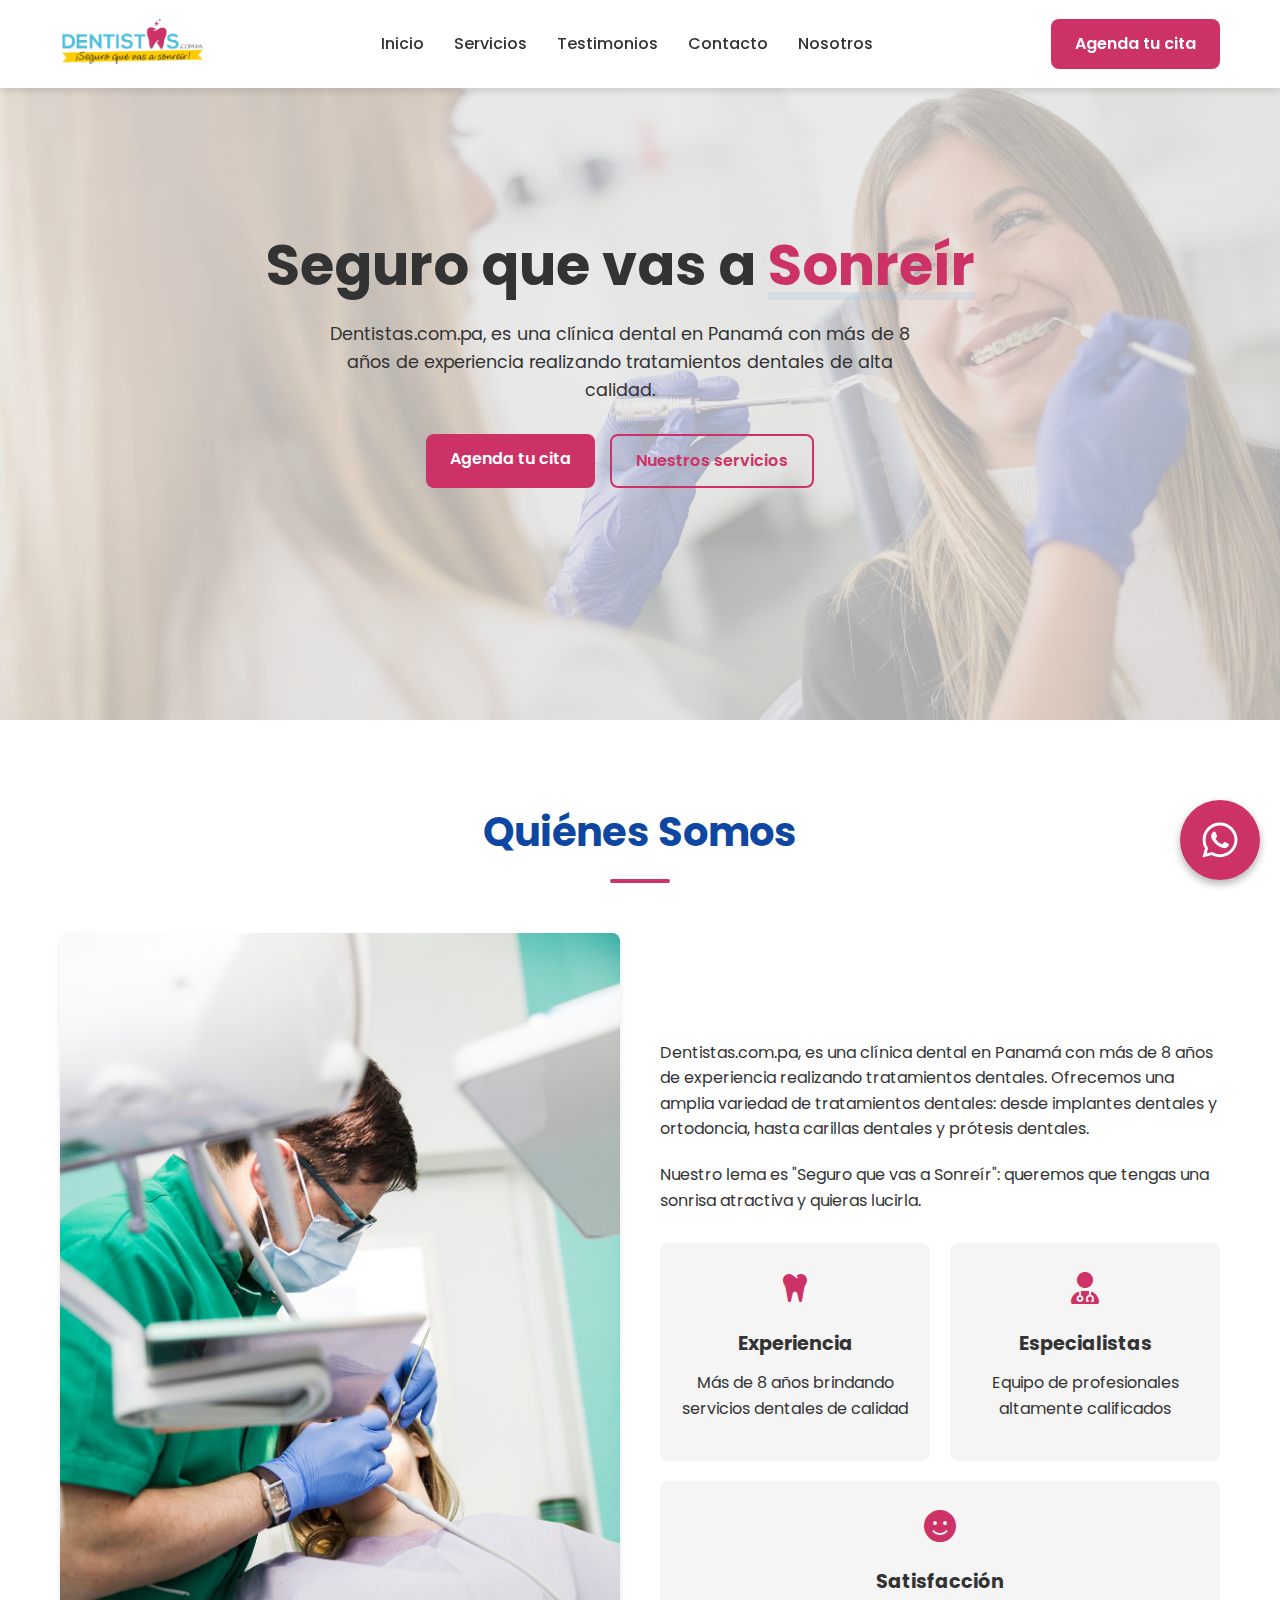
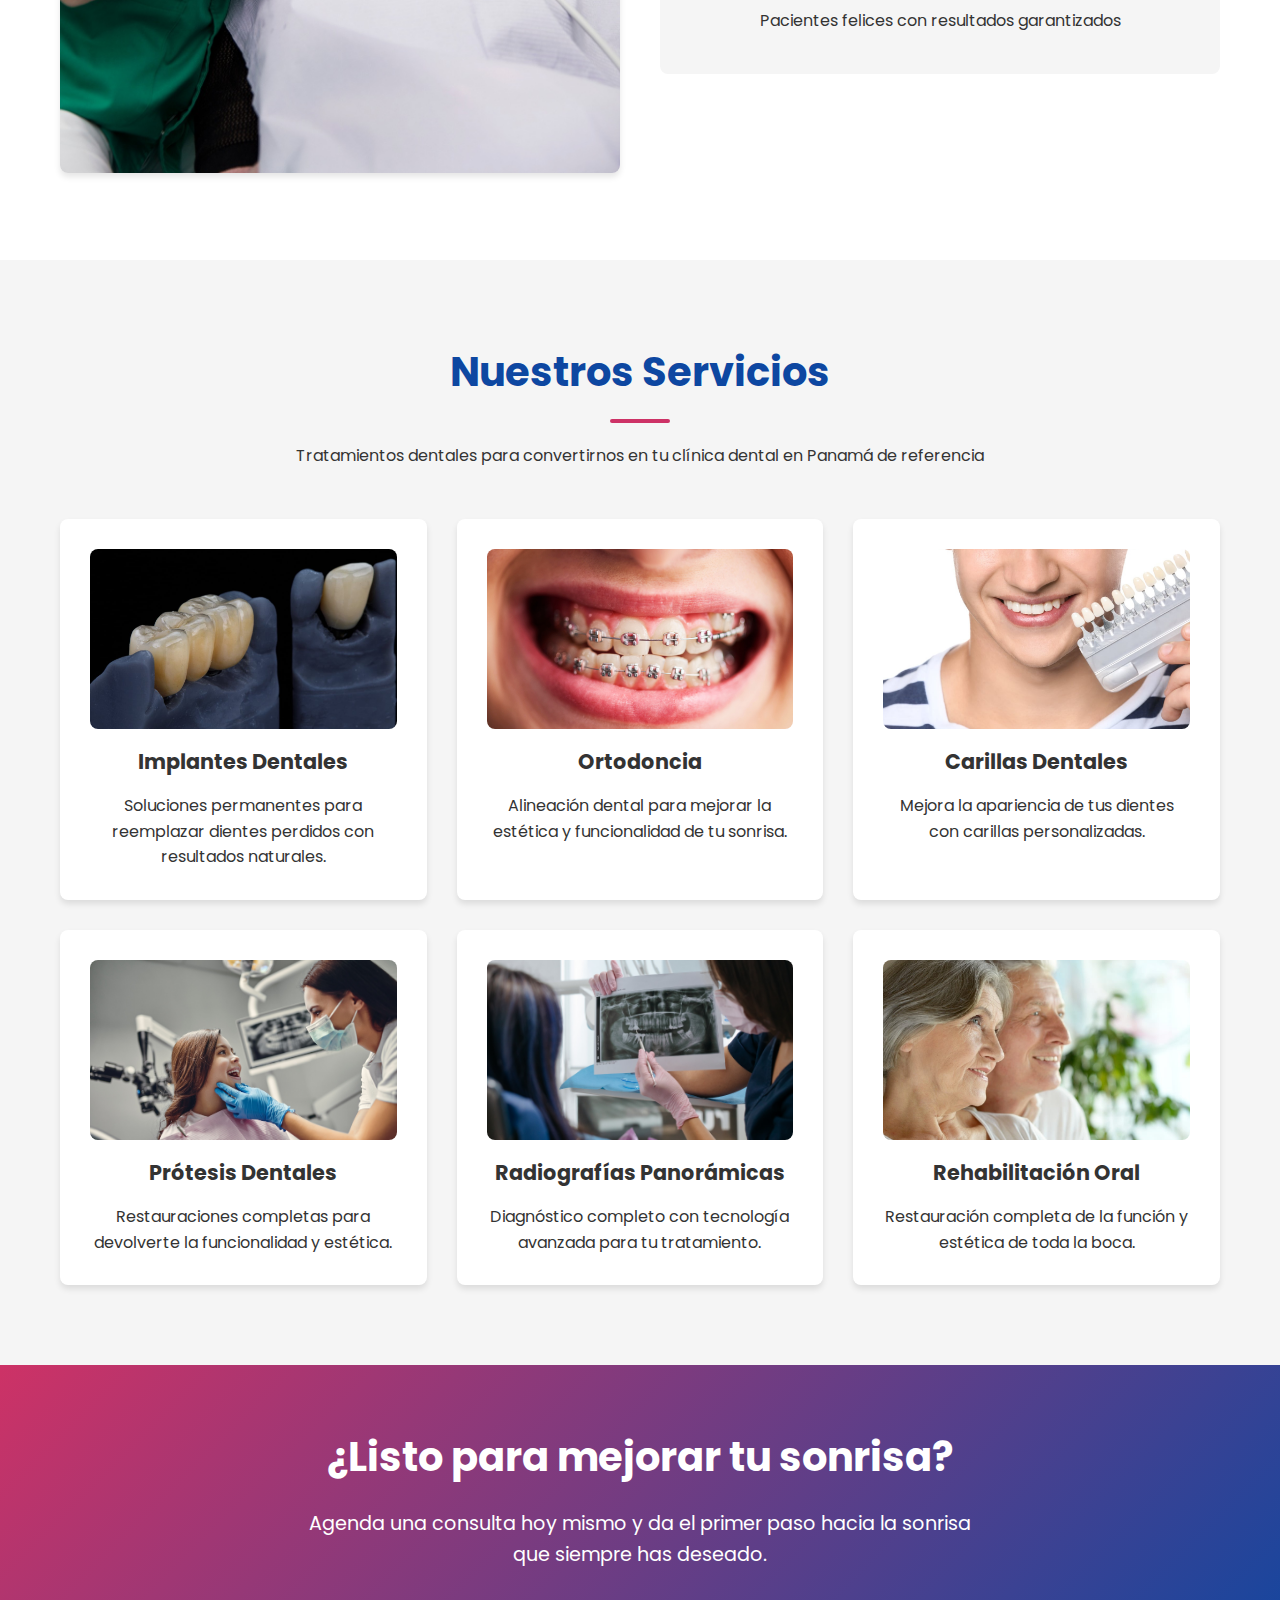
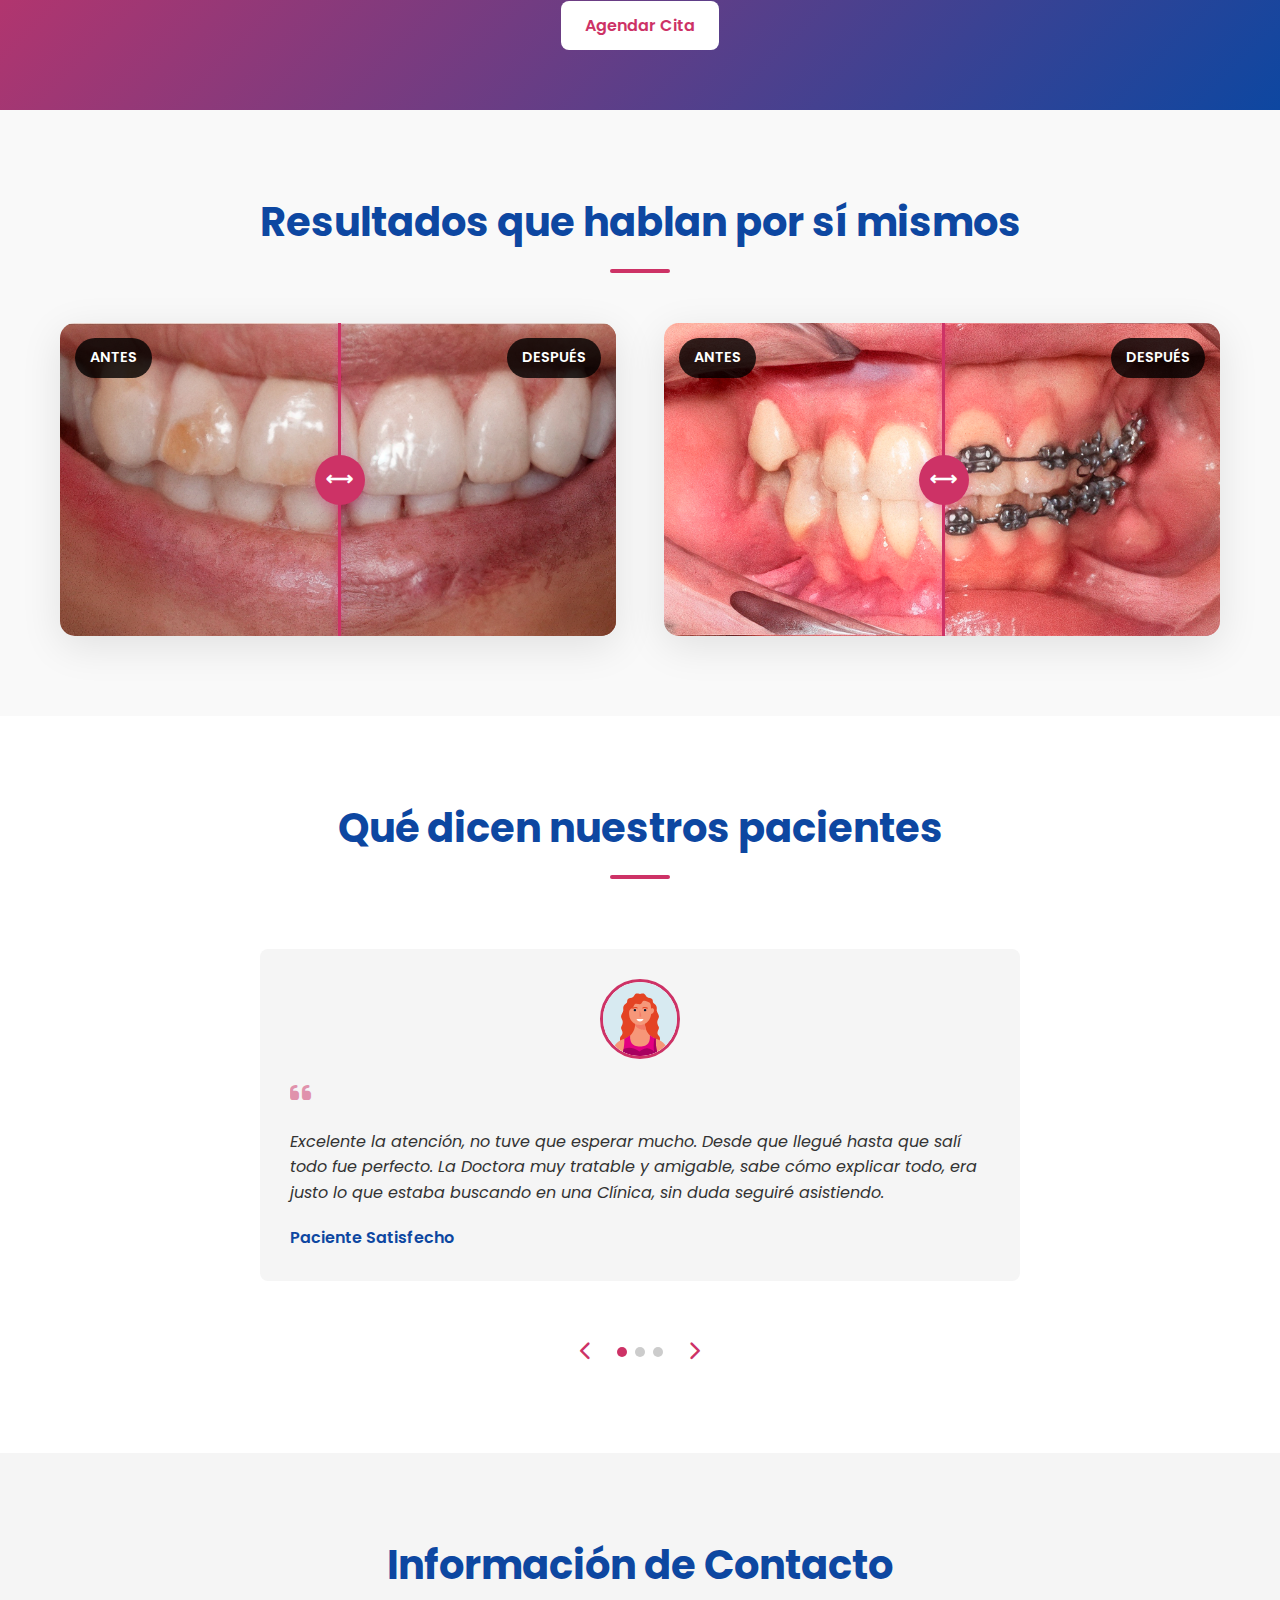
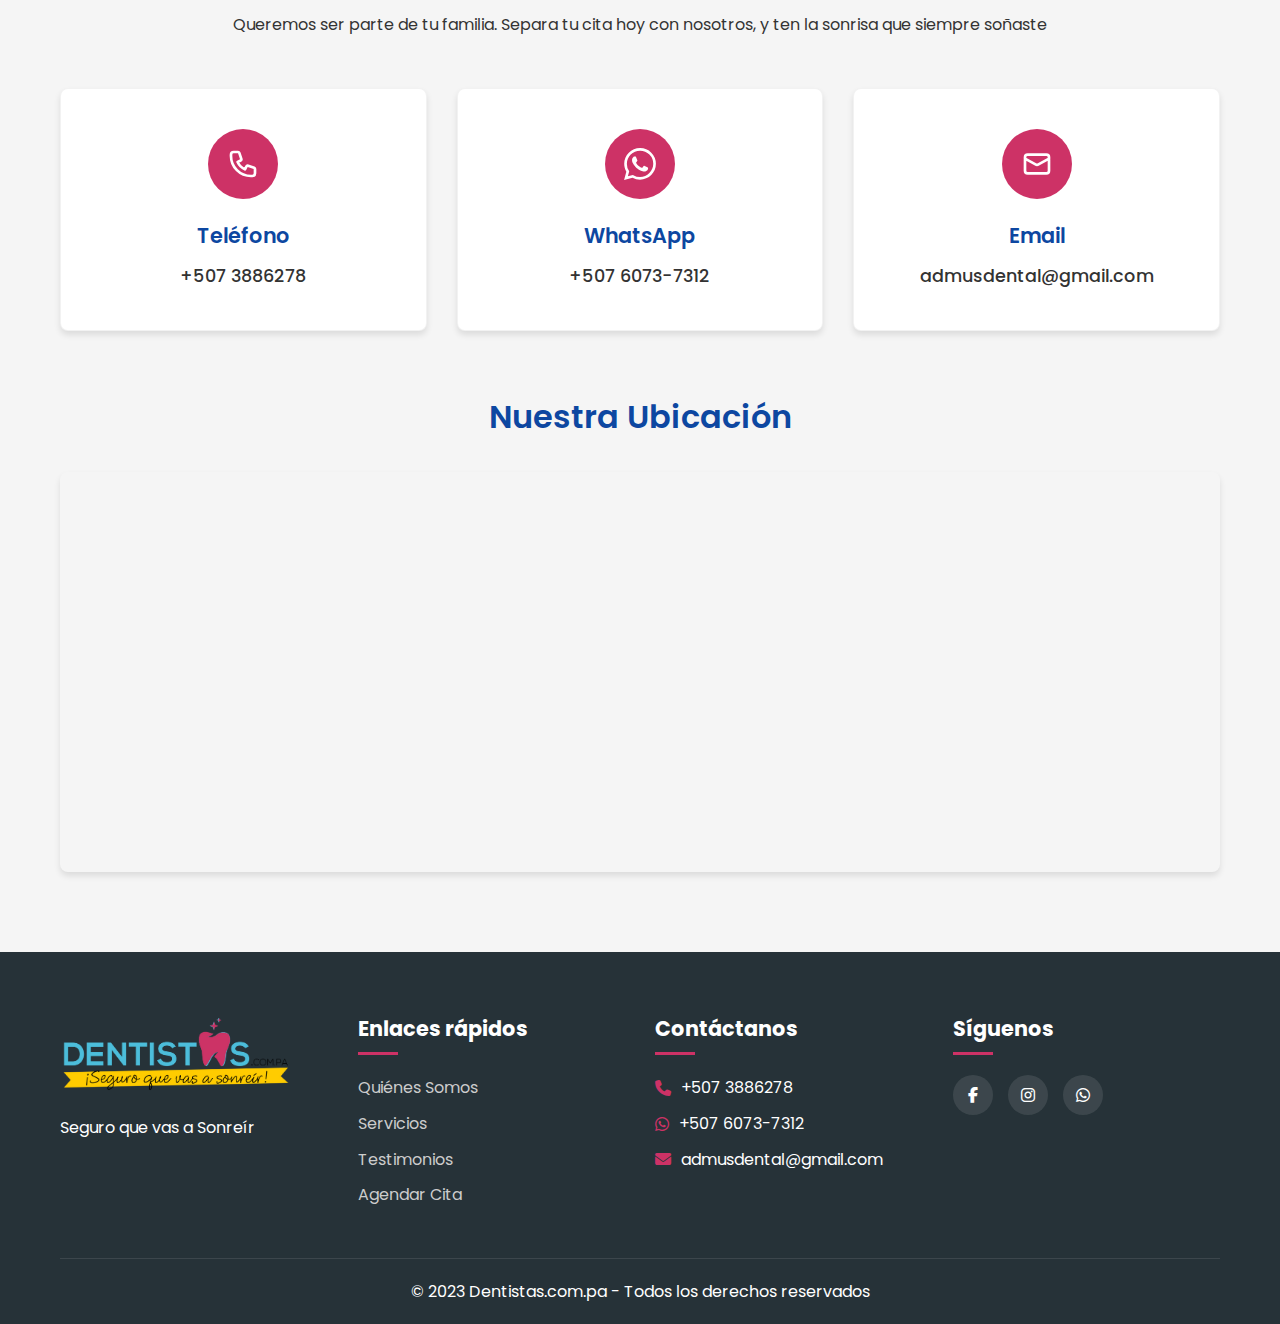
<file: index.html>
<!DOCTYPE html>
<html lang="es">
<head>
    <meta charset="UTF-8">
    <meta name="viewport" content="width=device-width, initial-scale=1.0">
    <title>Dentistas.com.pa - Clínica Dental en Panamá</title>
    <link rel="stylesheet" href="css/styles.css">
    <link rel="stylesheet" href="https://cdnjs.cloudflare.com/ajax/libs/font-awesome/6.4.0/css/all.min.css">
    <link rel="preconnect" href="https://fonts.googleapis.com">
    <link rel="preconnect" href="https://fonts.gstatic.com" crossorigin>
    <link href="https://fonts.googleapis.com/css2?family=Poppins:wght@300;400;500;600;700&display=swap" rel="stylesheet">
</head>
<body>
    <!-- Botón de WhatsApp flotante -->
    <a href="https://api.whatsapp.com/send/?phone=50760737312&text&type=phone_number&app_absent=0" target="_blank" class="whatsapp-float">
        <img src="images/whatsapp-icon.svg" alt="WhatsApp" width="40" height="40">
    </a>
    <header class="header">
        <div class="container">
            <div class="header-content">
                <div class="logo">
                    <a href="index.html">
                        <img src="images/logo.png" alt="Dentistas.com.pa Logo">
                    </a>
                </div>
                <nav class="main-nav">
                    <ul class="nav-list">
                        <li><a href="#inicio">Inicio</a></li>
                        <li><a href="#servicios">Servicios</a></li>
                        <li><a href="#testimonios">Testimonios</a></li>
                        <li><a href="#contacto">Contacto</a></li>
                        <li><a href="#nosotros">Nosotros</a></li>
                        <li class="mobile-cta"><a href="#agendar" class="btn btn-primary">Agenda tu cita</a></li>
                    </ul>
                </nav>
                <div class="cta-button">
                    <a href="#agendar" class="btn btn-primary">Agenda tu cita</a>
                </div>
                <button class="mobile-menu-toggle">
                    <span></span>
                    <span></span>
                    <span></span>
                </button>
            </div>
        </div>
    </header>

    <section class="hero">
        <div class="container">
            <div class="hero-content">
                <div class="hero-text">
                    <h1>Seguro que vas a <span>Sonreír</span></h1>
                    <p>Dentistas.com.pa, es una clínica dental en Panamá con más de 8 años de experiencia realizando tratamientos dentales de alta calidad.</p>
                    <div class="hero-buttons">
                        <a href="#agendar" class="btn btn-primary">Agenda tu cita</a>
                        <a href="#servicios" class="btn btn-outline">Nuestros servicios</a>
                    </div>
                </div>

            </div>
        </div>
    </section>
    <section id="quienes-somos" class="about">
        <div class="container">
            <div class="section-header">
                <h2>Quiénes Somos</h2>
                <div class="section-divider"></div>
            </div>
            <div class="about-content">
                <div class="about-image">
                    <img src="images/imgi_30_f3da04d739ae273aed5b028756615f18.jpeg" alt="Clínica Dental">
                </div>
                <div class="about-text">
                    <p>Dentistas.com.pa, es una clínica dental en Panamá con más de 8 años de experiencia realizando tratamientos dentales. Ofrecemos una amplia variedad de tratamientos dentales: desde implantes dentales y ortodoncia, hasta carillas dentales y prótesis dentales.</p>
                    <p>Nuestro lema es "Seguro que vas a Sonreír": queremos que tengas una sonrisa atractiva y quieras lucirla.</p>
                    <div class="about-features">
                        <div class="feature">
                            <div class="feature-icon">
                                <i class="fas fa-tooth"></i>
                            </div>
                            <h3>Experiencia</h3>
                            <p>Más de 8 años brindando servicios dentales de calidad</p>
                        </div>
                        <div class="feature">
                            <div class="feature-icon">
                                <i class="fas fa-user-md"></i>
                            </div>
                            <h3>Especialistas</h3>
                            <p>Equipo de profesionales altamente calificados</p>
                        </div>
                        <div class="feature">
                            <div class="feature-icon">
                                <i class="fas fa-smile"></i>
                            </div>
                            <h3>Satisfacción</h3>
                            <p>Pacientes felices con resultados garantizados</p>
                        </div>
                    </div>
                </div>
            </div>
        </div>
    </section>

    <section id="servicios" class="services">
        <div class="container">
            <div class="section-header">
                <h2>Nuestros Servicios</h2>
                <div class="section-divider"></div>
                <p>Tratamientos dentales para convertirnos en tu clínica dental en Panamá de referencia</p>
            </div>
            <div class="services-grid">
                <div class="service-card">
                    <div class="service-image">
                        <img src="images/implantes dentales.jpg" alt="Implantes Dentales">
                    </div>
                    <h3>Implantes Dentales</h3>
                    <p>Soluciones permanentes para reemplazar dientes perdidos con resultados naturales.</p>
                </div>
                <div class="service-card">
                    <div class="service-image">
                        <img src="images/ortodoncia.jpg" alt="Ortodoncia">
                    </div>
                    <h3>Ortodoncia</h3>
                    <p>Alineación dental para mejorar la estética y funcionalidad de tu sonrisa.</p>
                </div>
                <div class="service-card">
                    <div class="service-image">
                        <img src="images/carillas dentales.jpg" alt="Carillas Dentales">
                    </div>
                    <h3>Carillas Dentales</h3>
                    <p>Mejora la apariencia de tus dientes con carillas personalizadas.</p>
                </div>
                <div class="service-card">
                    <div class="service-image">
                        <img src="images/protesis dentales.jpg" alt="Prótesis Dentales">
                    </div>
                    <h3>Prótesis Dentales</h3>
                    <p>Restauraciones completas para devolverte la funcionalidad y estética.</p>
                </div>
                <div class="service-card">
                    <div class="service-image">
                        <img src="images/radiografias panoramicas.jpg" alt="Radiografías Panorámicas">
                    </div>
                    <h3>Radiografías Panorámicas</h3>
                    <p>Diagnóstico completo con tecnología avanzada para tu tratamiento.</p>
                </div>
                <div class="service-card">
                    <div class="service-image">
                        <img src="images/rehabilitacion oral.jpg" alt="Rehabilitación Oral">
                    </div>
                    <h3>Rehabilitación Oral</h3>
                    <p>Restauración completa de la función y estética de toda la boca.</p>
                </div>
            </div>
        </div>
    </section>

    <section class="cta-section">
        <div class="container">
            <div class="cta-content">
                <h2>¿Listo para mejorar tu sonrisa?</h2>
                <p>Agenda una consulta hoy mismo y da el primer paso hacia la sonrisa que siempre has deseado.</p>
                <a href="#agendar" class="btn btn-light">Agendar Cita</a>
            </div>
        </div>
    </section>

    <section id="antes-despues" class="before-after-section">
        <div class="container">
            <div class="section-header">
                <h2>Resultados que hablan por sí mismos</h2>
                <div class="section-divider"></div>
            </div>
            <div class="before-after-container">
                <div class="case-wrapper">
                    <div class="image-compare">
                        <div class="image-wrapper">
                            <img src="images/antes 1.png" alt="Antes del tratamiento" class="before-image">
                            <img src="images/despues 1.png" alt="Después del tratamiento" class="after-image">
                        </div>
                        <div class="slider-handle">
                            <div class="slider-button"></div>
                        </div>
                    </div>
                </div>
                <div class="case-wrapper">
                    <div class="image-compare">
                        <div class="image-wrapper">
                            <img src="images/antes 2.png" alt="Antes del tratamiento" class="before-image">
                            <img src="images/despues 2.png" alt="Después del tratamiento" class="after-image">
                        </div>
                        <div class="slider-handle">
                            <div class="slider-button"></div>
                        </div>
                    </div>
                </div>
            </div>
        </div>
    </section>

    <section id="testimonios" class="testimonials">
        <div class="container">
            <div class="section-header">
                <h2>Qué dicen nuestros pacientes</h2>
                <div class="section-divider"></div>
            </div>
            <div class="testimonials-slider">
                <div class="testimonial-card">
                    <div class="testimonial-content">
                        <div class="testimonial-image">
                            <img src="images/avatar-mujer.svg" alt="Paciente Satisfecho">
                        </div>
                        <div class="quote-icon">
                            <i class="fas fa-quote-left"></i>
                        </div>
                        <p>Excelente la atención, no tuve que esperar mucho. Desde que llegué hasta que salí todo fue perfecto. La Doctora muy tratable y amigable, sabe cómo explicar todo, era justo lo que estaba buscando en una Clínica, sin duda seguiré asistiendo.</p>
                        <div class="testimonial-author">
                            <h4>Paciente Satisfecho</h4>
                        </div>
                    </div>
                </div>
                <div class="testimonial-card">
                    <div class="testimonial-content">
                        <div class="testimonial-image">
                            <img src="images/avatar-hombre.svg" alt="Gonzalo Lucero Atencio">
                        </div>
                        <div class="quote-icon">
                            <i class="fas fa-quote-left"></i>
                        </div>
                        <p>Muy amables y atentos, te asesoran muy bien, tomaré el tratamiento de ortodoncia con ellos.</p>
                        <div class="testimonial-author">
                            <h4>Gonzalo Lucero Atencio</h4>
                        </div>
                    </div>
                </div>
                <div class="testimonial-card">
                    <div class="testimonial-content">
                        <div class="testimonial-image">
                            <img src="images/avatar-mujer.svg" alt="Paciente">
                        </div>
                        <div class="quote-icon">
                            <i class="fas fa-quote-left"></i>
                        </div>
                        <p>Excelente atención 😇 la Doctora es muy atenta y buenos precios.</p>
                        <div class="testimonial-author">
                            <h4>Cliente Feliz</h4>
                        </div>
                    </div>
                </div>
            </div>
            <div class="testimonial-controls">
                <button class="prev-btn"><i class="fas fa-chevron-left"></i></button>
                <div class="testimonial-dots">
                    <span class="dot active"></span>
                    <span class="dot"></span>
                    <span class="dot"></span>
                </div>
                <button class="next-btn"><i class="fas fa-chevron-right"></i></button>
            </div>
        </div>
    </section>

    <section id="agendar" class="appointment">
        <div class="container">
            <div class="section-header">
                <h2>Información de Contacto</h2>
                <p>Queremos ser parte de tu familia. Separa tu cita hoy con nosotros, y ten la sonrisa que siempre soñaste</p>
            </div>
            <div class="contact-cards-grid">
                <div class="contact-card">
                    <div class="contact-card-icon">
                        <svg xmlns="http://www.w3.org/2000/svg" fill="none" viewBox="0 0 24 24" stroke="currentColor">
                            <path stroke-linecap="round" stroke-linejoin="round" stroke-width="2" d="M3 5a2 2 0 012-2h3.28a1 1 0 01.948.684l1.498 4.493a1 1 0 01-.502 1.21l-2.257 1.13a11.042 11.042 0 005.516 5.516l1.13-2.257a1 1 0 011.21-.502l4.493 1.498a1 1 0 01.684.949V19a2 2 0 01-2 2h-1C9.716 21 3 14.284 3 6V5z" />
                        </svg>
                    </div>
                    <h3>Teléfono</h3>
                    <p>+507 3886278</p>
                </div>
                
                <div class="contact-card">
                    <div class="contact-card-icon">
                        <svg xmlns="http://www.w3.org/2000/svg" viewBox="0 0 24 24" fill="currentColor">
                            <path d="M17.472 14.382c-.297-.149-1.758-.867-2.03-.967-.273-.099-.471-.148-.67.15-.197.297-.767.966-.94 1.164-.173.199-.347.223-.644.075-.297-.15-1.255-.463-2.39-1.475-.883-.788-1.48-1.761-1.653-2.059-.173-.297-.018-.458.13-.606.134-.133.298-.347.446-.52.149-.174.198-.298.298-.497.099-.198.05-.371-.025-.52-.075-.149-.669-1.612-.916-2.207-.242-.579-.487-.5-.669-.51-.173-.008-.371-.01-.57-.01-.198 0-.52.074-.792.372-.272.297-1.04 1.016-1.04 2.479 0 1.462 1.065 2.875 1.213 3.074.149.198 2.096 3.2 5.077 4.487.709.306 1.262.489 1.694.625.712.227 1.36.195 1.871.118.571-.085 1.758-.719 2.006-1.413.248-.694.248-1.289.173-1.413-.074-.124-.272-.198-.57-.347m-5.421 7.403h-.004a9.87 9.87 0 01-5.031-1.378l-.361-.214-3.741.982.998-3.648-.235-.374a9.86 9.86 0 01-1.51-5.26c.001-5.45 4.436-9.884 9.888-9.884 2.64 0 5.122 1.03 6.988 2.898a9.825 9.825 0 012.893 6.994c-.003 5.45-4.437 9.884-9.885 9.884m8.413-18.297A11.815 11.815 0 0012.05 0C5.495 0 .16 5.335.157 11.892c0 2.096.547 4.142 1.588 5.945L.057 24l6.305-1.654a11.882 11.882 0 005.683 1.448h.005c6.554 0 11.89-5.335 11.893-11.893A11.821 11.821 0 0020.465 3.516"/>
                        </svg>
                    </div>
                    <h3>WhatsApp</h3>
                    <p>+507 6073-7312</p>
                </div>
                
                <div class="contact-card">
                    <div class="contact-card-icon">
                        <svg xmlns="http://www.w3.org/2000/svg" fill="none" viewBox="0 0 24 24" stroke="currentColor">
                            <path stroke-linecap="round" stroke-linejoin="round" stroke-width="2" d="M3 8l7.89 4.26a2 2 0 002.22 0L21 8M5 19h14a2 2 0 002-2V7a2 2 0 00-2-2H5a2 2 0 00-2 2v10a2 2 0 002 2z" />
                        </svg>
                    </div>
                    <h3>Email</h3>
                    <p>admusdental@gmail.com</p>
                </div>
                

            </div>
            
            <!-- Mapa de Google Maps dentro del bloque de contacto -->
            <div class="map-container">
                <h3>Nuestra Ubicación</h3>
                <div class="map-wrapper">
                    <iframe 
                        src="https://www.google.com/maps/embed?pb=!1m18!1m12!1m3!1d3939.7234567890123!2d-79.5352962!3d8.9785314!2m3!1f0!2f0!3f0!3m2!1i1024!2i768!4f13.1!3m3!1m2!1s0x8faca8ebe75af929%3A0xede62470a1805b06!2sDENTISTAS.COM.PA!5e0!3m2!1ses!2spa!4v1234567890123!5m2!1ses!2spa"
                        width="100%" 
                        height="400" 
                        style="border:0;" 
                        allowfullscreen="" 
                        loading="lazy" 
                        referrerpolicy="no-referrer-when-downgrade">
                    </iframe>
                </div>
            </div>
        </div>
    </section>

    <footer id="contacto" class="footer">
        <div class="container">
            <div class="footer-content">
                <div class="footer-logo">
                    <img src="images/logo.png" alt="Dentistas.com.pa Logo">
                    <p>Seguro que vas a Sonreír</p>
                </div>
                <div class="footer-links">
                    <h3>Enlaces rápidos</h3>
                    <ul>
                        <li><a href="#quienes-somos">Quiénes Somos</a></li>
                        <li><a href="#servicios">Servicios</a></li>
                        <li><a href="#testimonios">Testimonios</a></li>
                        <li><a href="#agendar">Agendar Cita</a></li>
                    </ul>
                </div>
                <div class="footer-contact">
                    <h3>Contáctanos</h3>
                    <p><i class="fas fa-phone"></i> +507 3886278</p>
                    <p><i class="fab fa-whatsapp"></i> +507 6073-7312</p>
                    <p><i class="fas fa-envelope"></i> admusdental@gmail.com</p>
                </div>
                <div class="footer-social">
                    <h3>Síguenos</h3>
                    <div class="social-icons">
                        <a href="https://www.facebook.com/Dentistas.com.pa?mibextid=ZbWKwL" target="_blank" class="social-icon"><i class="fab fa-facebook-f"></i></a>
                        <a href="https://www.instagram.com/dentistas.com.pa/" target="_blank" class="social-icon"><i class="fab fa-instagram"></i></a>
                        <a href="https://api.whatsapp.com/send/?phone=50760737312&text&type=phone_number&app_absent=0" target="_blank" class="social-icon"><i class="fab fa-whatsapp"></i></a>
                    </div>
                </div>
            </div>
            <div class="footer-bottom">
                <p>&copy; 2023 Dentistas.com.pa - Todos los derechos reservados</p>
            </div>
        </div>
    </footer>

    <script src="js/main.js"></script>
</body>
</html>
</file>
<file: css/styles.css>
/* 
* Dentistas.com.pa - Estilos principales
* Diseño moderno y responsive para la clínica dental
*/

/* Variables y reset */
:root {
    --primary-color: #CD3266;
    --secondary-color: #64b5f6;
    --accent-color: #0d47a1;
    --text-color: #333333;
    --light-text: #ffffff;
    --light-bg: #f5f5f5;
    --dark-bg: #263238;
    --border-radius: 8px;
    --box-shadow: 0 4px 6px rgba(0, 0, 0, 0.1);
    --transition: all 0.3s ease;
}

* {
    margin: 0;
    padding: 0;
    box-sizing: border-box;
}

html {
    scroll-behavior: smooth;
}

body {
    font-family: 'Poppins', sans-serif;
    font-size: 16px;
    line-height: 1.6;
    color: var(--text-color);
    background-color: var(--light-bg);
    overflow-x: hidden;
}

.container {
    width: 100%;
    max-width: 1200px;
    margin: 0 auto;
    padding: 0 20px;
}

/* Botón flotante de WhatsApp */
.whatsapp-float {
    position: fixed;
    bottom: 20px;
    right: 20px;
    width: 80px;
    height: 80px;
    background-color: var(--primary-color);
    color: white;
    border-radius: 50%;
    text-align: center;
    font-size: 40px;
    box-shadow: 0 4px 8px rgba(0, 0, 0, 0.3);
    z-index: 1000;
    display: flex;
    align-items: center;
    justify-content: center;
    transition: all 0.3s ease;
}

.whatsapp-float:hover {
    transform: scale(1.1);
    background-color: #b02a57;
}

/* Utilidades */
.btn {
    display: inline-block;
    padding: 12px 24px;
    border-radius: var(--border-radius);
    text-decoration: none;
    font-weight: 600;
    cursor: pointer;
    transition: var(--transition);
    text-align: center;
}

.btn-primary {
    background-color: var(--primary-color);
    color: var(--light-text);
    border: none;
}

.btn-primary:hover {
    background-color: var(--accent-color);
    transform: translateY(-2px);
}

.btn-outline {
    background-color: transparent;
    color: var(--primary-color);
    border: 2px solid var(--primary-color);
}

.btn-outline:hover {
    background-color: var(--primary-color);
    color: var(--light-text);
    transform: translateY(-2px);
}

.btn-light {
    background-color: var(--light-text);
    color: var(--primary-color);
    border: none;
}

.btn-light:hover {
    background-color: var(--light-bg);
    color: var(--accent-color);
    transform: translateY(-2px);
}

.btn-block {
    display: block;
    width: 100%;
}

.section-header {
    text-align: center;
    margin-bottom: 50px;
}

.section-header h2 {
    font-size: 2.5rem;
    margin-bottom: 15px;
    color: var(--accent-color);
}

.section-divider {
    height: 4px;
    width: 60px;
    background-color: var(--primary-color);
    margin: 0 auto 20px;
    border-radius: 2px;
}

section {
    padding: 80px 0;
}

/* Header y navegación */
.header {
    position: fixed;
    top: 0;
    left: 0;
    width: 100%;
    background-color: var(--light-text);
    box-shadow: var(--box-shadow);
    z-index: 1000;
    transition: var(--transition);
}

.header.scrolled {
    padding: 10px 0;
    background-color: rgba(255, 255, 255, 0.95);
}

.header-content {
    display: flex;
    justify-content: space-between;
    align-items: center;
    padding: 15px 0;
}

.logo img {
    height: 50px;
    transition: var(--transition);
}

.main-nav .nav-list {
    display: flex;
    list-style: none;
}

.main-nav .nav-list li {
    margin: 0 15px;
}

.main-nav .nav-list a {
    text-decoration: none;
    color: var(--text-color);
    font-weight: 500;
    transition: var(--transition);
    position: relative;
}

.main-nav .nav-list a:hover {
    color: var(--primary-color);
}

.main-nav .nav-list a::after {
    content: '';
    position: absolute;
    bottom: -5px;
    left: 0;
    width: 0;
    height: 2px;
    background-color: var(--primary-color);
    transition: var(--transition);
}

.main-nav .nav-list a:hover::after {
    width: 100%;
}

.mobile-menu-toggle {
    display: none;
    background: none;
    border: none;
    cursor: pointer;
}

.mobile-menu-toggle span {
    display: block;
    width: 25px;
    height: 3px;
    background-color: var(--text-color);
    margin: 5px 0;
    transition: var(--transition);
}

/* Hero section */
.hero {
    padding-top: 200px;
    padding-bottom: 200px;
    position: relative;
    background: none;
    display: flex;
    align-items: center;
    justify-content: center;
    min-height: 80vh;
    text-align: center;
}

.hero .container {
    width: 100%;
}

.hero-content {
    text-align: center;
    max-width: 800px;
    margin: 0 auto;
}

.hero-text {
    width: 100%;
    display: flex;
    flex-direction: column;
    align-items: center;
    justify-content: center;
}

.hero-text h1 {
    font-size: 3.5rem;
    margin-bottom: 1.5rem;
    text-align: center;
}

.hero-text p {
    font-size: 1.2rem;
    margin-bottom: 2rem;
    max-width: 600px;
    margin-left: auto;
    margin-right: auto;
    text-align: center;
}

.hero-buttons {
    display: flex;
    justify-content: center;
    gap: 1rem;
}

.hero::before {
    content: '';
    position: absolute;
    top: 0;
    left: 0;
    width: 100%;
    height: 100%;
    background-image: url('../images/hero.jpg');
    background-size: cover;
    background-position: center top;
    opacity: 0.6;
    z-index: -1;
}

.hero::after {
    content: '';
    position: absolute;
    top: 0;
    left: 0;
    width: 100%;
    height: 100%;
    background: #e0e0e0;
    opacity: 0.6;
    z-index: -1;
}

.hero-content {
    display: flex;
    align-items: center;
    justify-content: space-between;
}

.hero-text {
    flex: 1;
    padding-right: 40px;
}

.hero-text h1 {
    font-size: 3.5rem;
    line-height: 1.2;
    margin-bottom: 20px;
    color: var(--text-color);
}

.hero-text h1 span {
    color: var(--primary-color);
    position: relative;
}

.hero-text h1 span::after {
    content: '';
    position: absolute;
    bottom: 5px;
    left: 0;
    width: 100%;
    height: 8px;
    background-color: rgba(30, 136, 229, 0.2);
    z-index: -1;
}

.hero-text p {
    font-size: 1.1rem;
    margin-bottom: 30px;
}

.hero-buttons {
    display: flex;
    gap: 15px;
}

.hero-image {
    flex: 1;
    text-align: right;
}

.hero-image img {
    max-width: 100%;
    border-radius: 10px;
    box-shadow: var(--box-shadow);
    transform: rotate(2deg);
    transition: var(--transition);
}

.hero-image img:hover {
    transform: rotate(0deg) scale(1.02);
}

/* About section */
.about {
    background-color: var(--light-text);
}

.about-content {
    display: flex;
    align-items: center;
    gap: 40px;
}

.about-image {
    flex: 1;
}

.about-image img {
    max-width: 100%;
    border-radius: var(--border-radius);
    box-shadow: var(--box-shadow);
}

.about-text {
    flex: 1;
}

.about-text p {
    margin-bottom: 20px;
}

.about-features {
    display: flex;
    flex-wrap: wrap;
    gap: 20px;
    margin-top: 30px;
}

.feature {
    flex: 1;
    min-width: 200px;
    padding: 20px;
    background-color: var(--light-bg);
    border-radius: var(--border-radius);
    text-align: center;
    transition: var(--transition);
}

.feature:hover {
    transform: translateY(-5px);
    box-shadow: var(--box-shadow);
}

.feature-icon {
    font-size: 2rem;
    color: var(--primary-color);
    margin-bottom: 15px;
}

.feature h3 {
    margin-bottom: 10px;
    font-size: 1.2rem;
}

/* Services section */
.services {
    background-color: var(--light-bg);
}

.services-grid {
    display: grid;
    grid-template-columns: repeat(auto-fill, minmax(300px, 1fr));
    gap: 30px;
}

.service-card {
    background-color: var(--light-text);
    border-radius: var(--border-radius);
    padding: 30px;
    text-align: center;
    box-shadow: var(--box-shadow);
    transition: var(--transition);
}

.service-card:hover {
    transform: translateY(-10px);
}

.service-image {
    margin-bottom: 1rem;
    height: 180px;
    overflow: hidden;
    border-radius: 8px;
}

.service-image img {
    width: 100%;
    height: 100%;
    object-fit: cover;
    transition: transform 0.3s ease;
}

.service-card:hover .service-image img {
    transform: scale(1.05);
}

.service-card h3 {
    margin-bottom: 15px;
    font-size: 1.3rem;
}

/* CTA Section */
.cta-section {
    background: linear-gradient(135deg, var(--primary-color) 0%, var(--accent-color) 100%);
    color: var(--light-text);
    text-align: center;
    padding: 60px 0;
}

.cta-content h2 {
    font-size: 2.5rem;
    margin-bottom: 20px;
}

.cta-content p {
    font-size: 1.2rem;
    margin-bottom: 30px;
    max-width: 700px;
    margin-left: auto;
    margin-right: auto;
}

/* Testimonials section */
.testimonials {
    background-color: var(--light-text);
}

.testimonials-slider {
    position: relative;
    max-width: 800px;
    margin: 0 auto;
    overflow: hidden;
}

.testimonial-card {
    padding: 20px;
}

.testimonial-content {
    background-color: var(--light-bg);
    padding: 30px;
    border-radius: var(--border-radius);
    position: relative;
}

.testimonial-image {
    width: 80px;
    height: 80px;
    border-radius: 50%;
    overflow: hidden;
    margin: 0 auto 1rem;
    border: 3px solid var(--primary-color);
}

.testimonial-image img {
    width: 100%;
    height: 100%;
    object-fit: cover;
}

.quote-icon {
    font-size: 1.5rem;
    color: var(--primary-color);
    opacity: 0.5;
    margin-bottom: 15px;
}

.testimonial-content p {
    font-style: italic;
    margin-bottom: 20px;
}

.testimonial-author h4 {
    font-weight: 600;
    color: var(--accent-color);
}

.testimonial-controls {
    display: flex;
    justify-content: center;
    align-items: center;
    margin-top: 30px;
}

.prev-btn, .next-btn {
    background: none;
    border: none;
    font-size: 1.2rem;
    color: var(--primary-color);
    cursor: pointer;
    padding: 10px;
    transition: var(--transition);
}

.prev-btn:hover, .next-btn:hover {
    color: var(--accent-color);
}

.testimonial-dots {
    display: flex;
    gap: 8px;
    margin: 0 15px;
}

.dot {
    width: 10px;
    height: 10px;
    border-radius: 50%;
    background-color: #ccc;
    cursor: pointer;
    transition: var(--transition);
}

.dot.active {
    background-color: var(--primary-color);
}

/* Estilos para la sección de Antes y Después */
.before-after-section {
    padding: 80px 0;
    background-color: #f9f9f9;
}

.before-after-container {
    display: grid;
    grid-template-columns: repeat(auto-fit, minmax(400px, 1fr));
    gap: 3rem;
    max-width: 1200px;
    margin: 0 auto;
}

.case-wrapper {
    position: relative;
    border-radius: 15px;
    overflow: hidden;
    box-shadow: 0 10px 40px rgba(0, 0, 0, 0.1);
    transition: transform 0.3s ease;
}

.case-wrapper:hover {
    transform: translateY(-5px);
}

.image-compare {
    position: relative;
    width: 100%;
    aspect-ratio: 16/9;
    background: #f5f5f5;
}

.image-wrapper {
    position: absolute;
    top: 0;
    left: 0;
    width: 100%;
    height: 100%;
}

.before-image,
.after-image {
    position: absolute;
    top: 0;
    left: 0;
    width: 100%;
    height: 100%;
    object-fit: cover;
    object-position: center;
}

.after-image {
    clip-path: polygon(50% 0, 100% 0, 100% 100%, 50% 100%);
}

.slider-handle {
    position: absolute;
    top: 0;
    left: 50%;
    width: 3px;
    height: 100%;
    background: var(--primary-color);
    cursor: ew-resize;
    z-index: 10;
    box-shadow: 0 0 10px rgba(223, 5, 117, 0.5);
}

.slider-button {
    position: absolute;
    top: 50%;
    left: 50%;
    width: 50px;
    height: 50px;
    background: var(--primary-color);
    border-radius: 50%;
    transform: translate(-50%, -50%);
    cursor: ew-resize;
    z-index: 11;
    display: flex;
    align-items: center;
    justify-content: center;
    box-shadow: 0 4px 15px rgba(223, 5, 117, 0.3);
    transition: all 0.3s ease;
}

.slider-button:hover {
    transform: translate(-50%, -50%) scale(1.1);
    box-shadow: 0 6px 20px rgba(223, 5, 117, 0.4);
}

.slider-button::before {
    content: '⟷';
    color: white;
    font-size: 1.2rem;
    font-weight: bold;
}

.case-wrapper::before,
.case-wrapper::after {
    position: absolute;
    top: 15px;
    padding: 8px 15px;
    background: rgba(0, 0, 0, 0.8);
    color: white;
    font-size: 0.9rem;
    font-weight: 600;
    border-radius: 20px;
    z-index: 12;
}

.case-wrapper::before {
    content: 'ANTES';
    left: 15px;
}

.case-wrapper::after {
    content: 'DESPUÉS';
    right: 15px;
}

@media (max-width: 992px) {
    .before-after-container {
        grid-template-columns: 1fr;
        gap: 2rem;
    }
}

@media (max-width: 768px) {
    .before-after-container {
        grid-template-columns: 1fr;
        gap: 2rem;
    }

    .case-wrapper::before,
    .case-wrapper::after {
        font-size: 0.8rem;
        padding: 6px 12px;
        top: 10px;
    }

    .case-wrapper::before {
        left: 10px;
    }

    .case-wrapper::after {
        right: 10px;
    }

    .slider-button {
        width: 40px;
        height: 40px;
    }

    .slider-button::before {
        font-size: 1rem;
    }
}

/* Appointment section */
.appointment {
    background-color: var(--light-bg);
}

.appointment-content {
    display: flex;
    gap: 40px;
    align-items: center;
}

.appointment-text {
    flex: 1;
}

.appointment-text h2 {
    font-size: 2.2rem;
    margin-bottom: 20px;
    color: var(--accent-color);
}

.appointment-text p {
    margin-bottom: 30px;
}

/* Contact Cards Grid */
.contact-cards-grid {
    display: grid;
    grid-template-columns: repeat(auto-fit, minmax(300px, 1fr));
    gap: 30px;
    margin-top: 40px;
}

.contact-card {
    background-color: var(--light-text);
    padding: 40px 30px;
    border-radius: var(--border-radius);
    box-shadow: var(--box-shadow);
    text-align: center;
    transition: var(--transition);
    border: 1px solid rgba(0, 0, 0, 0.05);
}

.contact-card:hover {
    transform: translateY(-5px);
    box-shadow: 0 15px 35px rgba(0, 0, 0, 0.1);
}

.contact-card-icon {
    width: 70px;
    height: 70px;
    background-color: var(--primary-color);
    border-radius: 50%;
    display: flex;
    align-items: center;
    justify-content: center;
    margin: 0 auto 20px;
    transition: var(--transition);
}

.contact-card-icon svg {
    width: 32px;
    height: 32px;
    color: var(--light-text);
    stroke-width: 2;
}

.contact-card:hover .contact-card-icon {
    background-color: var(--accent-color);
    transform: scale(1.1);
}

.contact-card h3 {
    font-size: 1.3rem;
    font-weight: 600;
    color: var(--accent-color);
    margin-bottom: 10px;
}

.contact-card p {
    font-size: 1.1rem;
    color: var(--text-color);
    margin: 0;
    font-weight: 500;
}

.contact-card p a {
    color: var(--primary-color);
    text-decoration: none;
    font-weight: 600;
    transition: var(--transition);
}

.contact-card p a:hover {
    color: var(--accent-color);
    text-decoration: underline;
}

/* Estilos para el mapa de Google Maps */
.map-container {
    margin-top: 60px;
    text-align: center;
}

.map-container h3 {
    font-size: 2rem;
    font-weight: 600;
    color: var(--accent-color);
    margin-bottom: 30px;
}

.map-wrapper {
    border-radius: var(--border-radius);
    overflow: hidden;
    box-shadow: var(--box-shadow);
    max-width: 100%;
    margin: 0 auto;
}

.map-wrapper iframe {
    width: 100%;
    height: 400px;
    border: none;
    display: block;
}

.appointment-form {
    flex: 1;
    background-color: var(--light-text);
    padding: 40px;
    border-radius: var(--border-radius);
    box-shadow: var(--box-shadow);
}

.appointment-form h3 {
    font-size: 1.8rem;
    margin-bottom: 25px;
    text-align: center;
    color: var(--accent-color);
}

.form-group {
    margin-bottom: 20px;
}

.form-group input,
.form-group select,
.form-group textarea {
    width: 100%;
    padding: 12px 15px;
    border: 1px solid #ddd;
    border-radius: var(--border-radius);
    font-family: 'Poppins', sans-serif;
    font-size: 1rem;
    transition: var(--transition);
}

.form-group input:focus,
.form-group select:focus,
.form-group textarea:focus {
    border-color: var(--primary-color);
    outline: none;
    box-shadow: 0 0 0 2px rgba(30, 136, 229, 0.2);
}

.form-group textarea {
    height: 120px;
    resize: vertical;
}

/* Footer */
.footer {
    background-color: var(--dark-bg);
    color: var(--light-text);
    padding-top: 60px;
}

.footer-content {
    display: flex;
    flex-wrap: wrap;
    gap: 30px;
    margin-bottom: 40px;
}

.footer-logo {
    flex: 1;
    min-width: 200px;
}

.footer-logo img {
    height: 80px;
    margin-bottom: 15px;
}

.footer-links {
    flex: 1;
    min-width: 200px;
}

.footer-links h3,
.footer-contact h3,
.footer-social h3 {
    font-size: 1.3rem;
    margin-bottom: 20px;
    position: relative;
    padding-bottom: 10px;
}

.footer-links h3::after,
.footer-contact h3::after,
.footer-social h3::after {
    content: '';
    position: absolute;
    bottom: 0;
    left: 0;
    width: 40px;
    height: 3px;
    background-color: var(--primary-color);
}

.footer-links ul {
    list-style: none;
}

.footer-links ul li {
    margin-bottom: 10px;
}

.footer-links ul li a {
    color: #ccc;
    text-decoration: none;
    transition: var(--transition);
}

.footer-links ul li a:hover {
    color: var(--primary-color);
    padding-left: 5px;
}

.footer-contact {
    flex: 1;
    min-width: 200px;
}

.footer-contact p {
    margin-bottom: 10px;
    display: flex;
    align-items: center;
}

.footer-contact p i {
    margin-right: 10px;
    color: var(--primary-color);
}

.footer-social {
    flex: 1;
    min-width: 200px;
}

.social-icons {
    display: flex;
    gap: 15px;
}

.social-icon {
    display: flex;
    align-items: center;
    justify-content: center;
    width: 40px;
    height: 40px;
    background-color: rgba(255, 255, 255, 0.1);
    border-radius: 50%;
    color: var(--light-text);
    text-decoration: none;
    transition: var(--transition);
}

.social-icon:hover {
    background-color: var(--primary-color);
    transform: translateY(-3px);
}

.footer-bottom {
    text-align: center;
    padding: 20px 0;
    border-top: 1px solid rgba(255, 255, 255, 0.1);
}

/* Responsive styles */
@media (max-width: 992px) {
    .hero-content,
    .about-content,
    .appointment-content {
        flex-direction: column;
    }
    
    .hero-text {
        padding-right: 0;
        margin-bottom: 40px;
    }
    
    .about-image {
        margin-bottom: 30px;
    }
    
    .services-grid {
        grid-template-columns: repeat(auto-fill, minmax(250px, 1fr));
    }
    
    .appointment-form {
        width: 90%;
        margin: 0 auto;
    }
}

/* Estilos para el botón CTA en el menú móvil */
.mobile-cta {
    display: none;
}

@media (max-width: 768px) {
    .header-content {
        position: relative;
    }
    
    .main-nav {
        position: absolute;
        top: 100%;
        left: 0;
        width: 100%;
        background-color: var(--light-text);
        box-shadow: 0 10px 15px rgba(0, 0, 0, 0.1);
        padding: 20px;
        clip-path: polygon(0 0, 100% 0, 100% 0, 0 0);
        transition: var(--transition);
    }
    
    .mobile-cta {
        display: block;
        margin-top: 20px;
    }
    
    .mobile-cta .btn {
        width: 100%;
        text-align: center;
        color: white;
    }
    
    .cta-button {
        display: none;
    }
    
    .main-nav.active {
        clip-path: polygon(0 0, 100% 0, 100% 100%, 0 100%);
    }
    
    .main-nav .nav-list {
        flex-direction: column;
    }
    
    .main-nav .nav-list li {
        margin: 10px 0;
    }
    
    .mobile-menu-toggle {
        display: block;
    }
    
    .mobile-menu-toggle.active span:nth-child(1) {
        transform: rotate(45deg) translate(5px, 5px);
    }
    
    .mobile-menu-toggle.active span:nth-child(2) {
        opacity: 0;
    }
    
    .mobile-menu-toggle.active span:nth-child(3) {
        transform: rotate(-45deg) translate(7px, -6px);
    }
    
    .hero-text h1 {
        font-size: 2.5rem;
    }
    
    .section-header h2 {
        font-size: 2rem;
    }
    
    .hero-buttons {
        flex-direction: column;
    }
    
    .hero-buttons .btn {
        width: 100%;
        margin-bottom: 10px;
    }
    
    .about-features {
        flex-direction: column;
    }
    
    .feature {
        width: 100%;
    }
    
    .contact-cards-grid {
        grid-template-columns: 1fr;
        gap: 20px;
    }
    
    .contact-card {
        padding: 30px 20px;
    }
    
    /* Estilos responsive para el mapa */
    .map-container {
        margin-top: 40px;
    }
    
    .map-container h3 {
        font-size: 1.5rem;
        margin-bottom: 20px;
    }
    
    .map-wrapper iframe {
        height: 300px;
    }
}

@media (max-width: 576px) {
    .hero-text h1 {
        font-size: 2rem;
    }
    
    .section-header h2 {
        font-size: 1.8rem;
    }
    
    .footer-content {
        flex-direction: column;
    }
    
    .footer-logo, .footer-links, .footer-contact, .footer-social {
        width: 100%;
        margin-bottom: 30px;
    }
    
    .appointment-form {
        width: 95%;
        padding: 30px 20px;
    }
}
</file>
